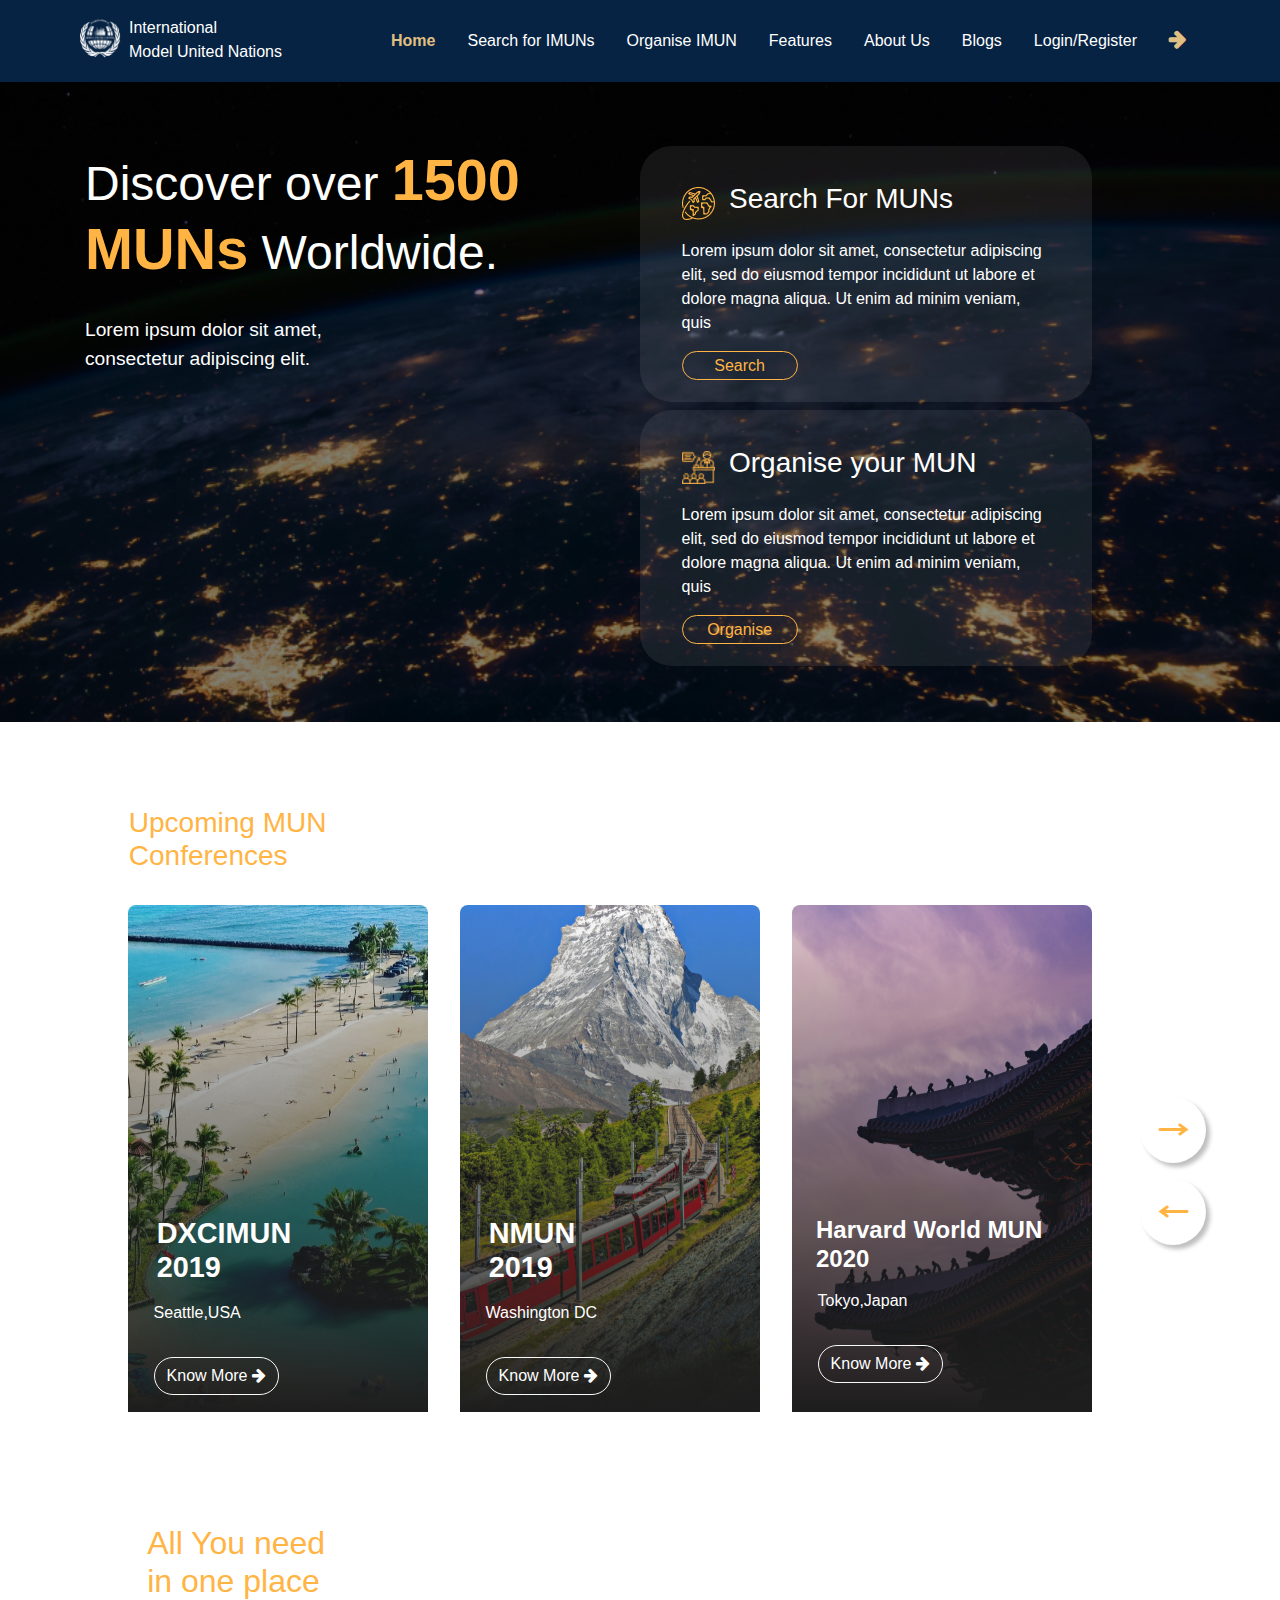
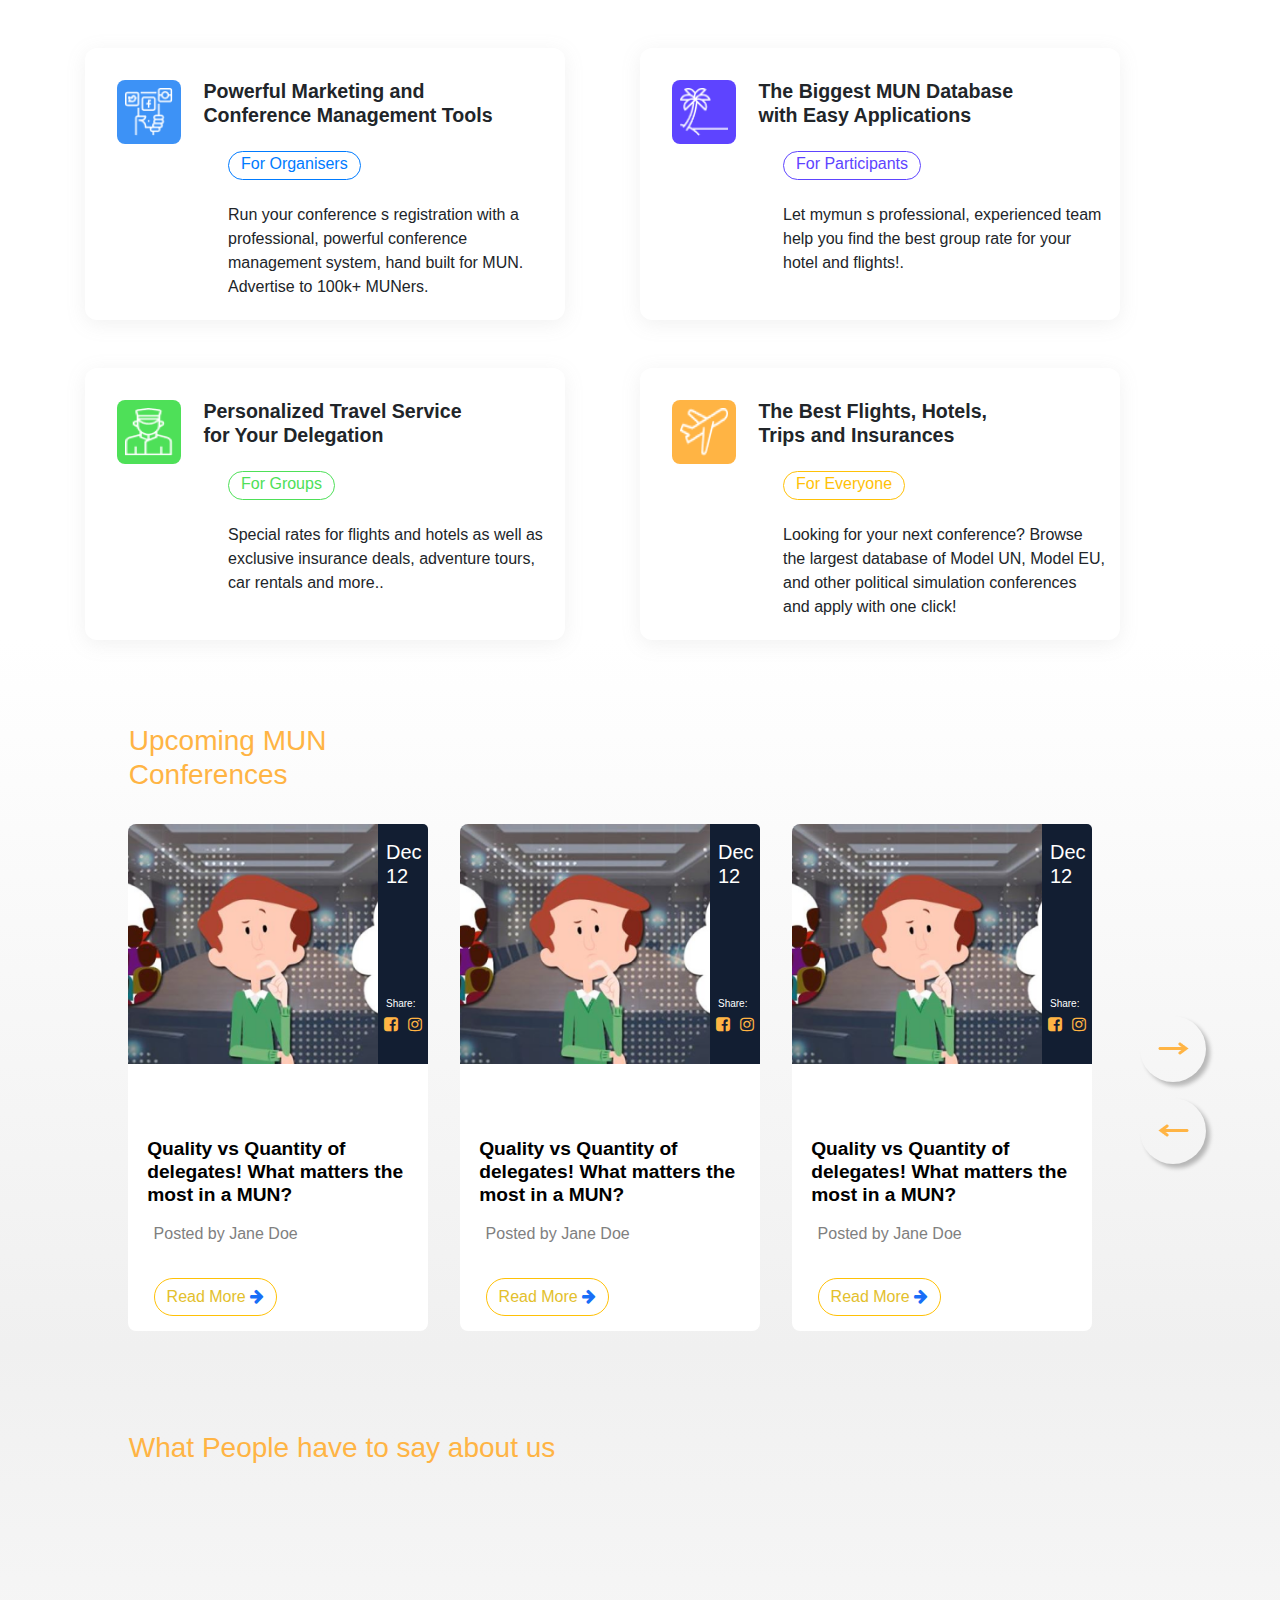
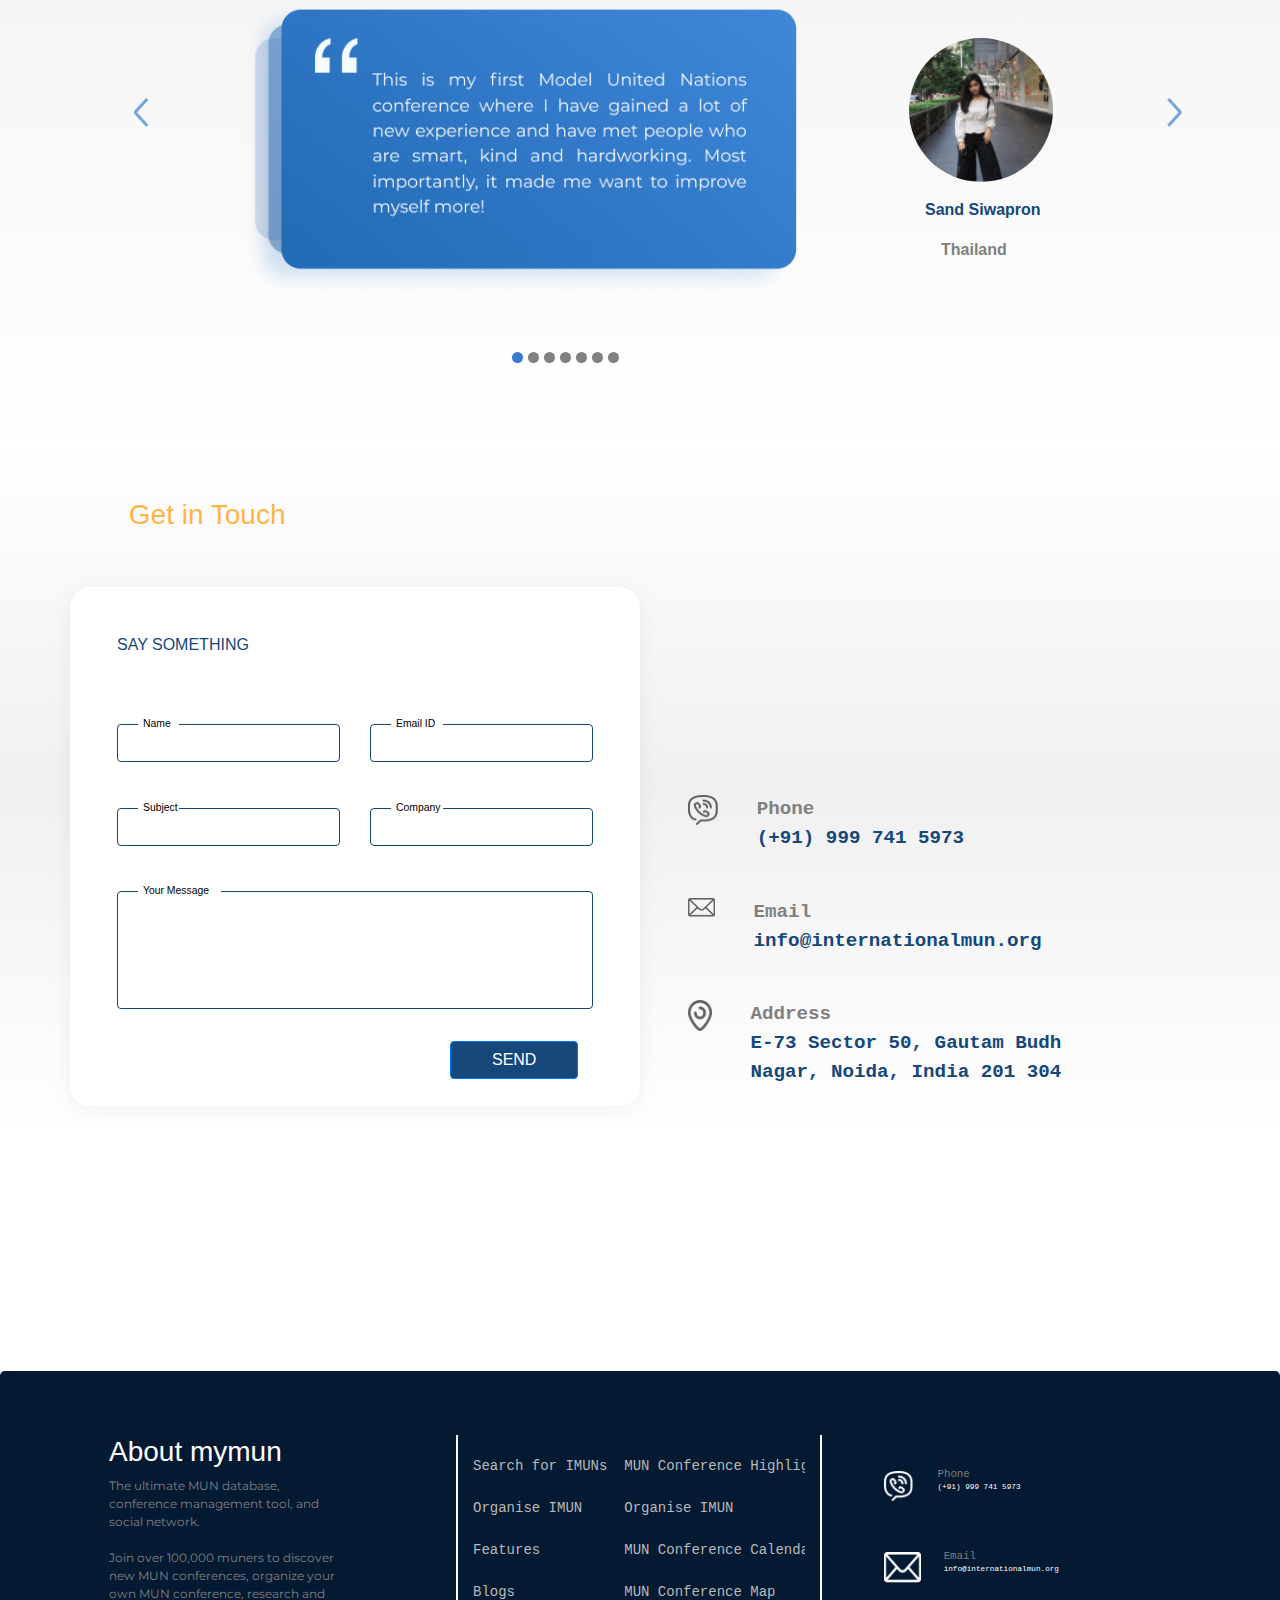
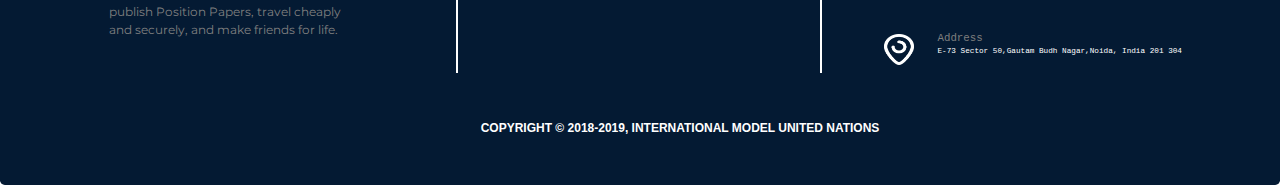
<file: Hritik Rai/Projects/IMUN/index.html>
<!DOCTYPE html>
<html style="overflow:visible;">
    <head>
        <!--<link rel="shortcut icon" href="1.png">-->
        <title>IMUN</title>

    </head>
    <body style="background-color: rgba(4, 26, 51,0);">
        <nav
            class="navbar navbar-default"
            style="background-color: rgba(6,35,67,1);"
        >
            <div class="container-fluid">
                <div
                    class="navbar-header row"
                    style="margin: 0px;margin-left:3em; margin-top:0.5em;margin-bottom:0.1em; "
                >
                    <img
                        class="img-responsive"
                        style="height:43px;width:42px;margin-right: 0.5em;"
                        src="1.png"
                    />
                    <p style="color:white;margin-bottom: 0.5em;">
                        International<br />Model United Nations
                    </p>
                </div>
                <ul
                    class="navba nav navbar-right"
                    style="color: white; padding:"
                >
                    <li class="active" style=""><a>Home</a></li>
                    <li><a>Search for IMUNs</a></li>
                    <li><a>Organise IMUN</a></li>
                    <li><a>Features</a></li>
                    <li><a>About Us</a></li>
                    <li><a>Blogs</a></li>
                    <li><a>Login/Register</a></li>
                    <li>
                        <a><i id="arrow" class="fa fa-arrow-right"></i></a>
                    </li>
                </ul>
            </div>
        </nav>
        <!--BODy-->

        <div
            style="background-image: url('back1.png');background-position: center;background-repeat: no-repeat;background-size: cover;background-attachment: fixed;height: 40em;width:100%; color:white;"
        >
            <div
                style="height: 40em;width:100%;background-color: rgba(0,0,0,0.5);"
            >
                <div class="container">
                    <div class="row" style="padding-top:5vw;">
                        <div class="col-lg-6 col-md-6 col-xs-12">
                            <h1 style="color:white; font-size: 3em;">
                                Discover over
                                <span
                                    style="color: rgb(255, 180, 68);font-size: 1.2em;font-weight: 700;"
                                    >1500<br />
                                    MUNs</span
                                >
                                Worldwide.
                            </h1>
                            <br />
                            <p style="font-size:1.2em; ">
                                Lorem ipsum dolor sit amet,<br />
                                consectetur adipiscing elit.
                            </p>
                        </div>

                        <div class="col-lg-6 col-md-6 col-sm-12 col-xs-12">
                            <div class="upBlock row">
                                <img
                                    src="Vector.png"
                                    style="height: 33px;width:33px;margin-right:0.9em;"
                                />
                                <h3 style="margin-top: -0.2em">
                                    Search For MUNs
                                </h3>
                                <br />
                                <p>
                                    Lorem ipsum dolor sit amet, consectetur
                                    adipiscing elit, sed do eiusmod tempor
                                    incididunt ut labore et dolore magna aliqua.
                                    Ut enim ad minim veniam, quis
                                </p>
                                <br />
                                <button
                                    class="btn btn-outline-warning"
                                    style="border-radius: 10em;"
                                >
                                    Search
                                </button>
                            </div>
                            <div class="upBlock row">
                                <img
                                    src="Vector%202.png"
                                    style="height: 33px;width:33px;margin-right:0.9em;"
                                />
                                <h3 style="margin-top: -0.2em">
                                    Organise your MUN
                                </h3>
                                <br />
                                <p>
                                    Lorem ipsum dolor sit amet, consectetur
                                    adipiscing elit, sed do eiusmod tempor
                                    incididunt ut labore et dolore magna aliqua.
                                    Ut enim ad minim veniam, quis
                                </p>
                                <br />
                                <button
                                    class="btn btn-outline-warning"
                                    style="border-radius: 10em;"
                                >
                                    Organise
                                </button>
                            </div>
                        </div>
                    </div>
                </div>
            </div>
        </div>

        <!--__________________2nd__CARd_______________________________-->

        <div id="bg2" style="background-color: white;width:100%;">
            <h3
                style="color:rgb(255, 180, 68); padding-left: 4.6em;padding-top: 3em;"
            >
                Upcoming MUN <br />Conferences
            </h3>

            <div class="row" style="margin-left:8em;margin-top: 2em;">
                <!--__________________2nd__CARd_1st_Temp_____________________________-->
                <div class="doors" style="background-image: url('bg2.png');">
                    <div
                        style="background: linear-gradient(180deg, rgba(29, 29, 29, 0), #1D1D1D 100%);height:100%;width: 100%;padding-top: 2em;"
                    >
                        <h3
                            style="margin-left:1em;margin-top:93%;color:white;font-weight: bold;font-size:1.8em;"
                        >
                            DXCIMUN<br />2019
                        </h3>
                        <p
                            style="margin-left:1.6em;margin-top:1em;color:white;font-weight: 500;font-size:1em;"
                        >
                            Seattle,USA
                        </p>
                        <button
                            class="btn btn-outline-light"
                            style="margin-left:1.6em;margin-top:1em;border-radius: 2em;color:white;font-weight: 500;font-size:1em;margin-bottom: 2em;"
                        >
                            Know More <i class="fa fa-arrow-right"></i>
                        </button>
                    </div>
                </div>
                <!--__________________2nd__CARd_2nd_Temp_____________________________-->
                <div class="doors" style="background-image: url('bg3.png');">
                    <div
                        style="background: linear-gradient(180deg, rgba(29, 29, 29, 0) 0%, #1D1D1D 100%);height: 100%;width: 100%;padding-top: 2em;"
                    >
                        <h3
                            style="margin-left:1em;margin-top:93%;color:white;font-weight: bold;font-size:1.8em;"
                        >
                            NMUN<br />2019
                        </h3>
                        <p
                            style="margin-left:1.6em;margin-top:1em;color:white;font-weight: 500;font-size:1em;"
                        >
                            Washington DC
                        </p>
                        <button
                            class="btn btn-outline-light"
                            style="margin-left:1.6em;margin-top:1em;border-radius: 2em;color:white;font-weight: 500;font-size:1em;margin-bottom: 2em;"
                        >
                            Know More <i class="fa fa-arrow-right"></i>
                        </button>
                    </div>
                </div>
                <!--__________________2nd__CARd_3rd_Temp_____________________________-->
                <div class="doors" style="background-image: url('bg1.png');">
                    <div
                        style="background: linear-gradient(180deg, rgba(29, 29, 29, 0) 0%, #1D1D1D 100%);height: 100%;width: 100%;padding-top: 2em;"
                    >
                        <h3
                            style="margin-left:1em;margin-top:93%;color:white;font-weight: bold;font-size:1.5em;"
                        >
                            Harvard World MUN<br />
                            2020
                        </h3>
                        <p
                            style="margin-left:1.6em;margin-top:1em;color:white;font-weight: 500;font-size:1em;"
                        >
                            Tokyo,Japan
                        </p>
                        <button
                            class="btn btn-outline-light"
                            style="margin-left:1.6em;margin-top:1em;border-radius: 2em;color:white;font-weight: 500;font-size:1em;margin-bottom: 2em;"
                        >
                            Know More <i class="fa fa-arrow-right"></i>
                        </button>
                    </div>
                </div>

                <div>
                    <div style="margin-top: 12em;margin-left: 1em;">
                        <button
                            class="pagin btn btn-basic"
                            style="border-radius: 50%; height:4.125em;width:4.125em; background-image: url('Vector%20(2).png');background-repeat: no-repeat;background-position:center; "
                        ></button
                        ><br />
                        <button
                            class="pagin btn btn-basic"
                            style="border-radius: 50%; height:4.125em;width:4.125em;background-image: url('Vector%20(6).png');background-repeat: no-repeat;background-position:center;"
                        ></button>
                    </div>
                </div>
            </div>
        </div>
        <!--__________________3rd__CARD_______________________________-->

        <div id="bg2" style="background-color: white;width:100%;">
            <h2
                style="color:rgb(255, 180, 68); padding-left: 4.6em;padding-top: 3em;"
            >
                All You need<br />in one place
            </h2>
            <div class="container" style="margin-top:3em;">
                <div class="container-fluid">
                    <div class="row">
                        <div
                            class="col-lg-6 col-md-6 col-sm-12 col-xs-12"
                            style="margin-bottom: 3em;"
                        >
                            <div
                                class="row"
                                style="width: 30em;height: 17em;background: #FFFFFF;box-shadow: 0px 4px 20px rgba(145, 145, 145, 0.13);border-radius: 0.75em;padding-top: 2em"
                            >
                                <div
                                    style="height:4em;width:4em;background: #3D92F6;margin-left: 2em;border-radius: 0.5em;padding-top: 0.5em;padding-left: 0.5em;"
                                >
                                    <img
                                        style="height:3em;width:3em;"
                                        src="Group%202.png"
                                    />
                                </div>
                                <h5
                                    style="font-weight: 700; margin-left: 1em;font-size: 1.4em;"
                                >
                                    <pre style="font-family: sans-serif;">
Powerful Marketing and 
Conference Management Tools</pre
                                    >
                                </h5>
                                <div
                                    class="container"
                                    style="margin-left: 8em;"
                                >
                                    <button
                                        style="border-radius: 4em;height: 1.8em;margin-bottom: 1.4em;padding-top: 0;"
                                        class="btn btn-outline-primary"
                                    >
                                        For Organisers
                                    </button>
                                    <p style="margin-bottom: 4em;">
                                        Run your conference s registration with
                                        a professional, powerful conference
                                        management system, hand built for MUN.
                                        Advertise to 100k+ MUNers.
                                    </p>
                                </div>
                            </div>
                        </div>
                        <!--2nd card in 3rd plate-->
                        <div class="col-lg-6 col-md-6 col-sm-12 col-xs-12">
                            <div
                                class="row"
                                style="width: 30em;height: 17em;background: #FFFFFF;box-shadow: 0px 4px 20px rgba(145, 145, 145, 0.13);border-radius: 0.75em;padding-top: 2em"
                            >
                                <div
                                    style="height:4em;width:4em;background: #5E44FF;margin-left: 2em;border-radius: 0.5em;padding-top: 0.5em;padding-left: 0.5em;"
                                >
                                    <img
                                        style="height:3em;width:3em;"
                                        src="Vector%20(3).png"
                                    />
                                </div>
                                <h5
                                    style="font-weight: 700; margin-left: 1em;font-size: 1.4em;"
                                >
                                    <pre style="font-family: sans-serif;">
The Biggest MUN Database
with Easy Applications</pre
                                    >
                                </h5>
                                <div
                                    class="container"
                                    style="margin-left: 8em;"
                                >
                                    <button
                                        id="sec"
                                        style="border-radius: 4em;height: 1.8em;margin-bottom: 1.4em;padding-top: 0; color:#5E44FF;border-color:#5E44FF; "
                                        class="btn btn-outline"
                                    >
                                        For Participants
                                    </button>
                                    <p style="margin-bottom: 4em;">
                                        Let mymun s professional, experienced
                                        team help you find the best group rate
                                        for your hotel and flights!.
                                    </p>
                                </div>
                            </div>
                        </div>
                    </div>

                    <div class="row">
                        <div class="col-lg-6 col-md-6 col-sm-12 col-xs-12">
                            <div
                                class="row"
                                style="width: 30em;height: 17em;background: #FFFFFF;box-shadow: 0px 4px 20px rgba(145, 145, 145, 0.13);border-radius: 0.75em;padding-top: 2em"
                            >
                                <div
                                    style="height:4em;width:4em;background:  #4EE058;margin-left: 2em;border-radius: 0.5em;padding-top: 0.5em;padding-left: 0.5em;"
                                >
                                    <img
                                        style="height:3em;width:3em;"
                                        src="Vector%20(5).png"
                                    />
                                </div>
                                <h5
                                    style="font-weight: 700; margin-left: 1em;font-size: 1.4em;"
                                >
                                    <pre style="font-family: sans-serif;">
Personalized Travel Service
for Your Delegation</pre
                                    >
                                </h5>
                                <div
                                    class="container"
                                    style="margin-left: 8em;"
                                >
                                    <button
                                        id="thir"
                                        style="border-radius: 4em;height: 1.8em;margin-bottom: 1.4em;padding-top: 0;color:#4EE058;border-color:  #4EE058;"
                                        class="btn btn-outline-primary"
                                    >
                                        For Groups
                                    </button>
                                    <p style="margin-bottom: 4em;">
                                        Special rates for flights and hotels as
                                        well as exclusive insurance deals,
                                        adventure tours, car rentals and more..
                                    </p>
                                </div>
                            </div>
                        </div>
                        <!--2nd card in 3rd plate-->
                        <div class="col-lg-6 col-md-6 col-sm-12 col-xs-12">
                            <div
                                class="row"
                                style="width: 30em;height: 17em;background: #FFFFFF;box-shadow: 0px 4px 20px rgba(145, 145, 145, 0.13);border-radius: 0.75em;padding-top: 2em"
                            >
                                <div
                                    style="height:4em;width:4em;background: #FFB444;margin-left: 2em;border-radius: 0.5em;padding-top: 0.5em;padding-left: 0.5em;"
                                >
                                    <img
                                        style="height:3em;width:3em;"
                                        src="Vector%20(4).png"
                                    />
                                </div>
                                <h5
                                    style="font-weight: 700; margin-left: 1em;font-size: 1.4em;"
                                >
                                    <pre style="font-family: sans-serif;">
The Best Flights, Hotels,
Trips and Insurances</pre
                                    >
                                </h5>
                                <div
                                    class="container"
                                    style="margin-left: 8em;"
                                >
                                    <button
                                        style="border-radius: 4em;height: 1.8em;margin-bottom: 1.4em;padding-top: 0;"
                                        id="forth"
                                        class="btn btn-outline-warning"
                                    >
                                        For Everyone
                                    </button>
                                    <p style="margin-bottom: 4em;">
                                        Looking for your next conference? Browse
                                        the largest database of Model UN, Model
                                        EU, and other political simulation
                                        conferences and apply with one click!
                                    </p>
                                </div>
                            </div>
                        </div>
                    </div>
                </div>
            </div>
        </div>

        <!--_____________________________4th_CArd______________________________-->

        <div
            style="background-image: linear-gradient(180deg,rgba(255,255,255,1)0%,rgb(240, 240, 240)100%);width:100%;"
        >
            <h3
                style="color:rgb(255, 180, 68); padding-left: 4.6em;padding-top: 3em;"
            >
                Upcoming MUN <br />Conferences
            </h3>

            <div class="row" style="margin-left:8em;margin-top: 2em;">
                <!--__________________2nd__CARd_1st_Temp_____________________________-->
                <div class="doors">
                    <div
                        class="container row"
                        style="padding: 0;margin: 0; height:50%;"
                    >
                        <div
                            style="background-image: url('image%20(1).png');background-repeat: no-repeat;background-size: cover;height:15em;border-top-left-radius: .5em;"
                            class="col-lg-10 col-md-10 col-sm-10 col-xs-10"
                        ></div>
                        <div
                            class="col-lg-2 col-md-2 col-sm-2 col-xs-2"
                            style="width: 4.375em;height: 15em;background: #121E32;border-top-right-radius: .5em;border-radius: 0px 5px 0px 0px; color:white;padding-left: 0.5em;padding-top: 1em;"
                        >
                            <h5>Dec<br />12</h5>
                            <p
                                style="position: relative;top:45%;font-size: 10px;"
                            >
                                Share:
                            </p>
                            <div
                                class="row"
                                style="position: relative;top:40%;left: 0.8em;color:rgb(255, 180, 68);"
                            >
                                <i
                                    style="margin-right:10px;"
                                    class="fa fa-facebook-square"
                                ></i
                                ><i class="fa fa-instagram"></i>
                            </div>
                        </div>
                    </div>
                    <h3
                        style="margin-left:1em;margin-top:20%;color:white;font-weight: bold;font-size:1.2em;color: black;"
                    >
                        Quality vs Quantity of delegates! What matters the most
                        in a MUN?
                    </h3>
                    <p
                        style="margin-left:1.6em;margin-top:1em;color:white;font-weight: 500;font-size:1em;color: gray;"
                    >
                        Posted by Jane Doe
                    </p>
                    <button
                        class="btn btn-outline-warning"
                        style="margin-left:1.6em;margin-top:1em;border-radius: 2em;color:white;font-weight: 500;font-size:1em;margin-bottom: 2em;color: rgb(227, 192, 44);"
                    >
                        Read More
                        <i class="fa fa-arrow-right" style="color:#196ef7;"></i>
                    </button>
                </div>
                <!--___________________DIVIDE___________________________-->

                <div class="doors">
                    <div
                        class="container row"
                        style="padding: 0;margin: 0; height:50%;"
                    >
                        <div
                            style="background-image: url('image%20(1).png');background-repeat: no-repeat;background-size: cover;height:15em;border-top-left-radius: .5em;"
                            class="col-lg-10 col-md-10 col-sm-10 col-xs-10"
                        ></div>
                        <div
                            class="col-lg-2 col-md-2 col-sm-2 col-xs-2"
                            style="width: 4.375em;height: 15em;background: #121E32;border-top-right-radius: .5em;border-radius: 0px 5px 0px 0px; color:white;padding-left: 0.5em;padding-top: 1em;"
                        >
                            <h5>Dec<br />12</h5>
                            <p
                                style="position: relative;top:45%;font-size: 10px;"
                            >
                                Share:
                            </p>
                            <div
                                class="row"
                                style="position: relative;top:40%;left: 0.8em;color:rgb(255, 180, 68);"
                            >
                                <i
                                    style="margin-right:10px;"
                                    class="fa fa-facebook-square"
                                ></i
                                ><i class="fa fa-instagram"></i>
                            </div>
                        </div>
                    </div>
                    <h3
                        style="margin-left:1em;margin-top:20%;color:white;font-weight: bold;font-size:1.2em;color: black;"
                    >
                        Quality vs Quantity of delegates! What matters the most
                        in a MUN?
                    </h3>
                    <p
                        style="margin-left:1.6em;margin-top:1em;color:white;font-weight: 500;font-size:1em;color: gray;"
                    >
                        Posted by Jane Doe
                    </p>
                    <button
                        class="btn btn-outline-warning"
                        style="margin-left:1.6em;margin-top:1em;border-radius: 2em;color:white;font-weight: 500;font-size:1em;margin-bottom: 2em;color: rgb(227, 192, 44);"
                    >
                        Read More
                        <i class="fa fa-arrow-right" style="color:#196ef7;"></i>
                    </button>
                </div>

                <!--___________________DIVIDE___________________________-->

                <div class="doors">
                    <div
                        class="container row"
                        style="padding: 0;margin: 0; height:50%;"
                    >
                        <div
                            style="background-image: url('image%20(1).png');background-repeat: no-repeat;background-size: cover;height:15em;border-top-left-radius: .5em;"
                            class="col-lg-10 col-md-10 col-sm-10 col-xs-10"
                        ></div>
                        <div
                            class="col-lg-2 col-md-2 col-sm-2 col-xs-2"
                            style="width: 4.375em;height: 15em;background: #121E32;border-top-right-radius: .5em;border-radius: 0px 5px 0px 0px; color:white;padding-left: 0.5em;padding-top: 1em;"
                        >
                            <h5>Dec<br />12</h5>
                            <p
                                style="position: relative;top:45%;font-size: 10px;"
                            >
                                Share:
                            </p>
                            <div
                                class="row"
                                style="position: relative;top:40%;left: 0.8em;color:rgb(255, 180, 68);"
                            >
                                <i
                                    style="margin-right:10px;"
                                    class="fa fa-facebook-square"
                                ></i
                                ><i class="fa fa-instagram"></i>
                            </div>
                        </div>
                    </div>
                    <h3
                        style="margin-left:1em;margin-top:20%;color:white;font-weight: bold;font-size:1.2em;color: black;"
                    >
                        Quality vs Quantity of delegates! What matters the most
                        in a MUN?
                    </h3>
                    <p
                        style="margin-left:1.6em;margin-top:1em;color:white;font-weight: 500;font-size:1em;color: gray;"
                    >
                        Posted by Jane Doe
                    </p>
                    <button
                        class="btn btn-outline-warning"
                        style="margin-left:1.6em;margin-top:1em;border-radius: 2em;color:white;font-weight: 500;font-size:1em;margin-bottom: 2em;color: rgb(227, 192, 44);"
                    >
                        Read More
                        <i class="fa fa-arrow-right" style="color:#196ef7;"></i>
                    </button>
                </div>

                <!--___________________DIVIDE___________________________-->

                <div>
                    <div style="margin-top: 12em;margin-left: 1em;">
                        <button
                            class="pagin btn btn-basic"
                            style="border-radius: 50%; height:4.125em;width:4.125em; background-image: url('Vector%20(2).png');background-repeat: no-repeat;background-position:center; "
                        ></button
                        ><br />
                        <button
                            class="pagin btn btn-basic"
                            style="border-radius: 50%; height:4.125em;width:4.125em;background-image: url('Vector%20(6).png');background-repeat: no-repeat;background-position:center;"
                        ></button>
                    </div>
                </div>
            </div>
        </div>

        <!--________________________5TH_____________________________-->

        <div
            id="bg3"
            style="background-image: linear-gradient(0deg,rgba(255,255,255,1)0%,rgb(240, 240, 240)100%);width:100%;"
        >
            <h3
                style="color:rgb(255, 180, 68); padding-left: 4.6em;padding-top: 3em;"
            >
                What People have to say about us
            </h3>
            <div class="row" style="margin-left: 8em; ">
                <!-- Indicators -->
                <button
                    class="btn btn-basic prev"
                    style="background-image: url('Vector-1.png');background-repeat: no-repeat;background-position: center;margin-right: 6em;"
                ></button>

                <div class="row" style="height:30em;">
                    <div
                        style="background-image: url('Group%209.png');margin-right: 7em;;background-repeat: no-repeat;height:30em;width:70%;margin-top: 8em;width:35.125em;background-size: contain;"
                    ></div>
                    <div id="Profile">
                        <img
                            src="Sand%20Siwapron.png"
                            style="width:9em;height: 9em;border-radius: 5em; margin-top: 10.4em;margin-right: 7em;"
                        />
                        <p
                            style="color:#15477A;margin-left: 1em;margin-top: 1em;font-weight: 550;"
                        >
                            Sand Siwapron
                        </p>
                        <p
                            style="color:gray;margin-left: 2em;font-weight: 550;"
                        >
                            Thailand
                        </p>
                    </div>
                </div>
                <button
                    class="btn btn-basic next"
                    style="background-image: url('Vector%20(7).png');background-repeat: no-repeat;background-position: center;margin-right: 2em;width:3em;"
                ></button>
            </div>
            <div class="row" style="margin-left: 40%;padding-bottom: 5em;">
                <div
                    class="navigators"
                    style="background-color: #357CCC;"
                ></div>
                <div class="navigators" style="background-color: gray;"></div>
                <div class="navigators" style="background-color: gray;"></div>
                <div class="navigators" style="background-color: gray;"></div>
                <div class="navigators" style="background-color: gray;"></div>
                <div class="navigators" style="background-color: gray;"></div>
                <div class="navigators" style="background-color: gray;"></div>
            </div>
        </div>
        <!--______________________________LAST OF US_______________________________-->
        <div
            style="background-image: linear-gradient(180deg,rgba(255,255,255,1)0%,rgb(240, 240, 240)50%,rgb(255, 255, 255)100%);width:100%;margin-top: -.09em;"
        >
            <h3
                style="color:rgb(255, 180, 68); padding-left: 4.6em;padding-top: 2em;margin-bottom: 2em;"
            >
                Get in Touch
            </h3>
            <div class="container">
                <div class="row">
                    <div
                        class="col-lg-6 col-md-6 col-sm-12 er"
                        style="background-color: white;height: 32.43em; border-radius: 1.3em;box-shadow: 0px 4px 20px rgba(145, 145, 145, 0.13); "
                    >
                        <h6
                            style="color:#15477A;margin-left: 2em;margin-top: 3em;"
                        >
                            SAY SOMETHING
                        </h6>
                        <form style="padding: 2em;">
                            <div class="row">
                                <div class="form-group col-lg-6">
                                    <label
                                        for="name"
                                        style="color:black;font-size: 0.65em;position: relative;left:2em;top:1.48em;background-color: white;padding-left: 0.5em;width:4em;"
                                        >Name</label
                                    >
                                    <input
                                        type="name"
                                        class="form-control myform"
                                        id="name"
                                    />
                                </div>
                                <div class="form-group col-lg-6" style="">
                                    <label
                                        for="name"
                                        style="color:black;font-size: 0.65em;position: relative;left:2em;top:1.48em;background-color: white;padding-left: 0.5em;width:5em;"
                                        >Email ID</label
                                    >
                                    <input
                                        type="email"
                                        class="form-control myform"
                                        id="email"
                                    />
                                </div>
                            </div>

                            <div class="row">
                                <div class="form-group col-lg-6">
                                    <label
                                        for="name"
                                        style="color:black;font-size: 0.65em;position: relative;left:2em;top:1.48em;background-color: white;padding-left: 0.5em;width:4em;"
                                        >Subject</label
                                    >
                                    <input
                                        type="name"
                                        class="form-control myform"
                                        id="name"
                                    />
                                </div>
                                <div class="form-group col-lg-6" style="">
                                    <label
                                        for="name"
                                        style="color:black;font-size: 0.65em;position: relative;left:2em;top:1.48em;background-color: white;padding-left: 0.5em;width:5em;"
                                        >Company</label
                                    >
                                    <input
                                        type="email"
                                        class="form-control myform"
                                        id="email"
                                    />
                                </div>
                            </div>
                            <div class="form-group">
                                <label
                                    for="name"
                                    style="color:black;font-size: 0.65em;position: relative;left:2em;top:1.48em;background-color: white;padding-left: 0.5em;width:8em;"
                                    >Your Message</label
                                >
                                <input
                                    type="name"
                                    class="form-control myform"
                                    id="name"
                                    style="height:7.32em;"
                                />
                            </div>
                            <button
                                class="btn btn-primary"
                                style="background-color: #15477A;margin-left: 70%;margin-top: 1em;width:8em;"
                            >
                                SEND
                            </button>
                        </form>
                    </div>
                    <div class="col-lg-6 col-md-6 col-sm-12">
                        <div style="padding-top:13em;padding-left: 3em;">
                            <div class="row">
                                <img
                                    style="height: 1.9em;width:1.9em;display: block;"
                                    src="viber-logo.png"
                                />
                                <pre class="head">
<span class="sub-head">Phone</span>
(+91) 999 741 5973

</pre>
                            </div>
                        </div>
                        <div style="padding-left: 3em;">
                            <div class="row">
                                <img
                                    style="height: 1.2em;width:1.7em;display: block;"
                                    src="mail.png"
                                />
                                <pre class="head">
<span class="sub-head">Email</span>
info@internationalmun.org

</pre>
                            </div>
                        </div>
                        <div style="padding-left: 3em;">
                            <div class="row">
                                <img
                                    style="height: 1.9em;width:1.5em;display: block;"
                                    src="periscope-logo.png"
                                />
                                <pre class="head">
<span class="sub-head">Address</span>
E-73 Sector 50, Gautam Budh
Nagar, Noida, India 201 304

</pre>
                            </div>
                        </div>
                    </div>
                </div>
            </div>
        </div>

        <!--__________________FOOTER_______________________________-->
        <div style="padding-top:15em;">
            <div
                class="jumbotron"
                style="margin-bottom: 0px;background-color: rgb(4, 26, 51);height:25.875em;color:white;"
            >
                <div
                    class="container"
                    style="padding-right: 1.5em;padding-left: 1.5em;"
                >
                    <div class="container-fluid">
                        <div class="row">
                            <div class="bord col-lg-4 col-md-6 col-xs-12">
                                <h3>About mymun</h3>
                                <p
                                    style="font-size: 0.75em;font-family: Montserrat; color:gray;"
                                >
                                    The ultimate MUN database,<br />
                                    conference management tool, and<br />
                                    social network.<br /><br />Join over 100,000
                                    muners to discover<br />
                                    new MUN conferences, organize your<br />
                                    own MUN conference, research and<br />
                                    publish Position Papers, travel cheaply<br />
                                    and securely, and make friends for life.
                                </p>
                            </div>
                            <div
                                id="divide"
                                class="bord col-lg-4 col-md-6 col-xs-12"
                            >
                                <pre style="color:#b9b9b9;">

Search for IMUNs  MUN Conference Highlights

Organise IMUN     Organise IMUN   

Features          MUN Conference Calendar

Blogs             MUN Conference Map
</pre
                                >
                            </div>
                            <div
                                class="la col-lg-4 col-md-6 col-xs-12"
                                style="font-size: 0.55em"
                            >
                                <div class="row">
                                    <img
                                        style="height: 3.5em;width:3.5em;display: block;"
                                        src="viber-logo-1.png"
                                    />
                                    <pre style="color: white;">
<span class="pi">Phone</span>
(+91) 999 741 5973

</pre>
                                </div>
                                <br />
                                <div class="row" style="margin-top:-2em;">
                                    <img
                                        style="height: 3.5em;width:4.2em;display: block;"
                                        src="mail-1.png"
                                    />
                                    <pre style="color: white;">
<span class="pi">Email</span>
info@internationalmun.org

</pre>
                                </div>
                                <br />
                                <div class="row" style="margin-top:-2em;">
                                    <img
                                        style="height: 3.5em;width:3.5em;display: block;"
                                        src="periscope-logo-1.png"
                                    />
                                    <pre style="color: white;">
<span class="pi">Address</span>
E-73 Sector 50,Gautam Budh Nagar,Noida, India 201 304</pre>
                                </div>
                            </div>
                        </div>
                        <h6
                            style="font-weight: 700;font-size:0.75em;margin-left: 35%;margin-top: 4em;"
                        >
                            COPYRIGHT © 2018-2019, INTERNATIONAL MODEL UNITED
                            NATIONS
                        </h6>
                    </div>
                </div>
            </div>
        </div>

        <!--______________________SCRIPTS_____________________________________-->
        
        <link
            rel="stylesheet"
            href="https://fonts.googleapis.com/css?family=Montserrat"/>
        <script
            src="https://code.jquery.com/jquery-3.4.1.min.js"
            integrity="sha256-CSXorXvZcTkaix6Yvo6HppcZGetbYMGWSFlBw8HfCJo="
            crossorigin="anonymous"></script>
        <script
            src="https://stackpath.bootstrapcdn.com/bootstrap/4.4.1/js/bootstrap.min.js"
            integrity="sha384-wfSDF2E50Y2D1uUdj0O3uMBJnjuUD4Ih7YwaYd1iqfktj0Uod8GCExl3Og8ifwB6"
            crossorigin="anonymous"></script>
        <link rel="stylesheet" href="index.css"/>
        <link
            href="https://stackpath.bootstrapcdn.com/bootstrap/4.4.1/css/bootstrap.min.css"
            rel="stylesheet"
            integrity="sha384-Vkoo8x4CGsO3+Hhxv8T/Q5PaXtkKtu6ug5TOeNV6gBiFeWPGFN9MuhOf23Q9Ifjh"
            crossorigin="anonymous"/>
        <link
            rel="stylesheet"
            href="https://cdnjs.cloudflare.com/ajax/libs/font-awesome/4.7.0/css/font-awesome.min.css"/>

        <script src="index.js"></script>
    </body>
</html>
</file>
<file: Hritik Rai/Projects/IMUN/index.css>
html {
    font-family: Montserrat;
}
.navba {
    padding-right: 3em;
}
.navba li {
    margin-top: 0.4em;
    margin-bottom: 0.4em;
    margin-right: 2em;
}
#arrow {
    font-size: 20px;
    position: absolute;
    font-weight: 700;
    color: rgb(224, 191, 130);
    transition: font-size 0.7s;
}

.active {
    font-weight: 700;
    color: rgb(224, 191, 130);
}

#arrow:hover {
    margin-top: -0.1em;
    font-size: 30px;
}

.bord {
    border-right: 2.5px solid white;
}
.bord h3 {
    font-weight: 400;
}
#divide {
}

#divide p {
    color: gray;
    font-size: 0.75em;
}

.la img {
    margin-left: 7em;
    margin-top: 4em;
}
.la pre {
    color: white;
    margin-left: 3em;
    margin-top: 4em;
}

.upBlock {
    margin-bottom: 0.5em;
    padding: 2.6em;
    height: 16em;
    width: 28.25em;
    background-color: rgba(255, 255, 255, 0.08);
    border-radius: 2em;
}

.upBlock p {
    margin-top: 1em;
}
.upBlock button {
    padding: 0px;
    border-color: rgb(255, 180, 68);
    width: 7.25em;
    height: 1.8em;
    color: rgb(255, 180, 68);
    outline-color: rgb(255, 180, 68);
}

.upBlock button:hover {
    border-color: rgb(113, 74, 17);
    background-color: rgb(255, 180, 68);
}

.doors {
    width: 18.75em;
    height: 31.68em;
    margin-bottom: 1em;
    margin-right: 2em;
    transition-duration: 0.7s;
    transition-property: all;
    background-repeat: no-repeat;
    background-size: cover;
    background-color: white;
    border-radius: 0.5em;
}

.doors:hover {
    height: 34em;
    width: 20em;
}

.btn-outline-light:hover {
    color: black !important;
}
.btn-outline-warning:hover {
    color: white !important;
}

@media screen and (max-width: 1137px) {
    #bg2 {
        height: 80em;
    }
    .jumbotron{
        height: 32em !important;
    }
}

@media screen and (max-width: 984px) {
    .jumbotron{
        height: 42em !important;
    }
}


@media screen and (max-width: 411px) {
    .jumbotron{
        height: 99em !important;
    }
}


@media screen and (max-width: 984px) {
    .er{
        height: 39em !important;
    }
}

@media screen and (max-width: 1226px) {
    #bg3 {
        height: 45em;
    }
    #Profile {
        display: none;
    }
}

.navigators{
    height: 0.7em;
    width: 0.7em;
    border-radius: 1em;
    margin-right: 0.3em;
}

.pagin {
    margin-bottom: 1em !important;
    color: rgb(255, 180, 68) !important;
    font-size: 1em !important;
    box-shadow: 4px 4px 4px rgba(0, 0, 0, 0.25);
}

#sec:hover {
    color: white !important;
    background-color: #5e44ff !important;
}

#thir:hover {
    color: white !important;
    background-color: #4ee058 !important;
}

#forth:hover {
    color: white !important;
}

.myform{
    border-color: #15477A !important;
}

.head{
    margin-left: 2em;
    font-size: 1.2em;
    font-weight: bold;
    color:#15477A;
}
.sub-head{
    font-weight: bold;
    font-size: 1em;
    color:gray;
}

.pi{
    font-size: 1.4em; !important;
    color:#7e7e7e !important;
}
</file>
